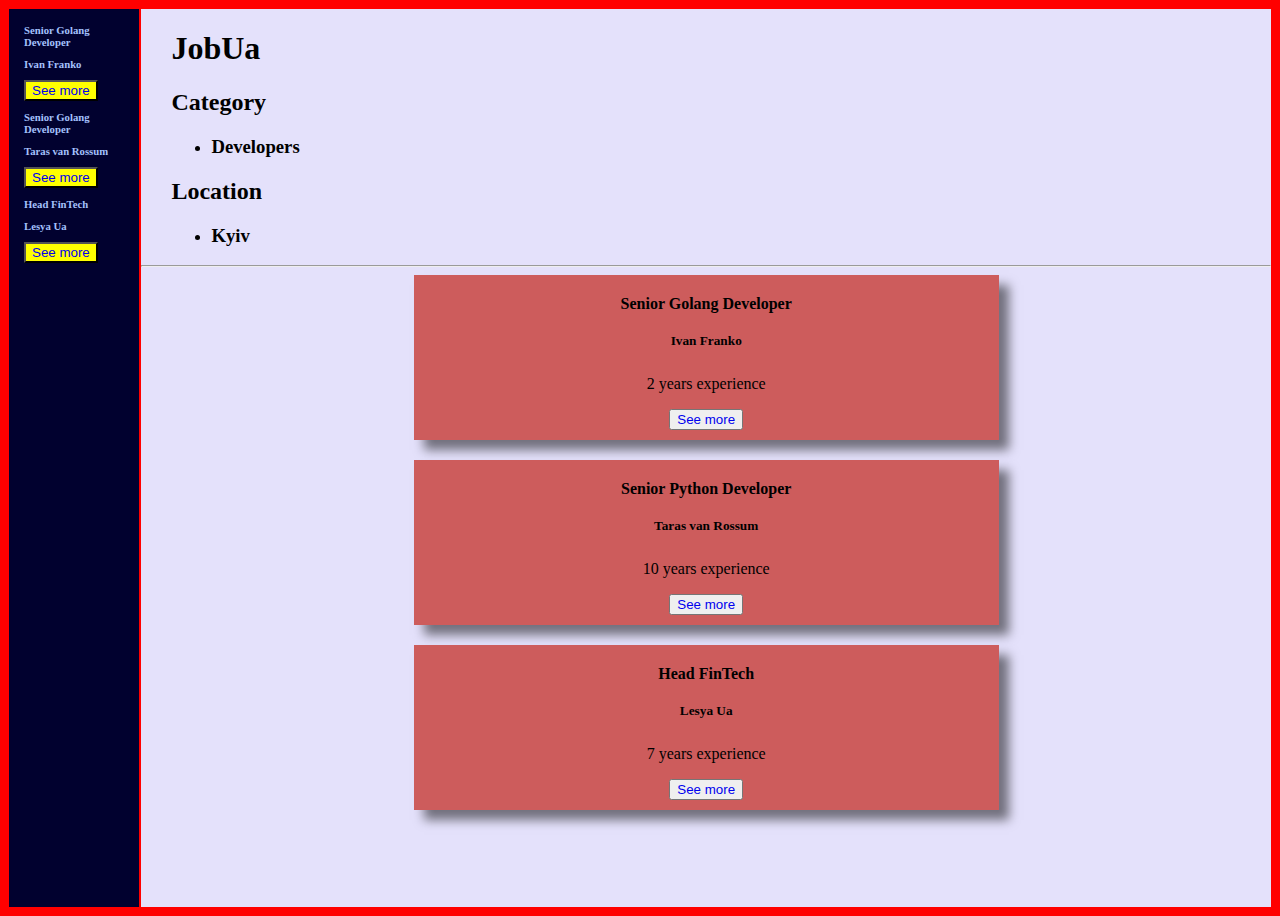
<file: index.html>
<!DOCTYPE html>
<html lang="en">
    <head>
        <meta charset="UTF-8">
        <title>Resumes</title>
        <link rel="stylesheet" href="/jobua/styles/styles.css">
    </head>
    <body class="main-page">
        <div class="main-content">
            <div class="resume-block">
                <div class="head">
                    <h1>JobUa</h1>
                    <h2>Category</h2>
                    <ul>
                        <li><h3>Developers</h3></li>
                    </ul>
                    <h2>Location</h2>
                    <ul>
                        <li><h3>Kyiv</h3></li>
                    </ul>
                </div>
                <hr>

                <div class="resume-cards">
                    <div class="user-card">
                        <h4>Senior Golang Developer</h4>
                        <h5>Ivan Franko</h5>
                        <p>2 years experience</p>
                        <button class="btn"><a href="/jobua/resume/resume-1.html">See more</a></button>
                    </div>
                    <div class="user-card">
                        <h4>Senior Python Developer</h4>
                        <h5>Taras van Rossum</h5>
                        <p>10 years experience</p>
                        <button class="btn"><a href="/jobua/resume/resume-2.html">See more</a></button>
                    </div>
                    <div class="user-card">
                        <h4>Head FinTech</h4>
                        <h5>Lesya Ua</h5>
                        <p>7 years experience</p>
                        <button class="btn"><a href="/jobua/resume/resume-3.html">See more</a></button>
                    </div>
                </div>
            </div>
        </div>
        <div class="sidebar">
            <div class="sidebar-card">
                <h6>Senior Golang Developer</h6>
                <h6>Ivan Franko</h6>
                <button class="sidebar-btn"><a href="/jobua/resume/resume-1.html">See more</a></button>
            </div>
            <div class="sidebar-card">
                <h6>Senior Golang Developer</h6>
                <h6>Taras van Rossum</h6>
                <button class="sidebar-btn"><a href="/jobua/resume/resume-1.html">See more</a></button>
            </div>
            <div class="sidebar-card">
                <h6>Head FinTech</h6>
                <h6>Lesya Ua</h6>
                <button class="sidebar-btn"><a href="/jobua/resume/resume-1.html">See more</a></button>
            </div>
        </div>
    </body>
</html>
</file>
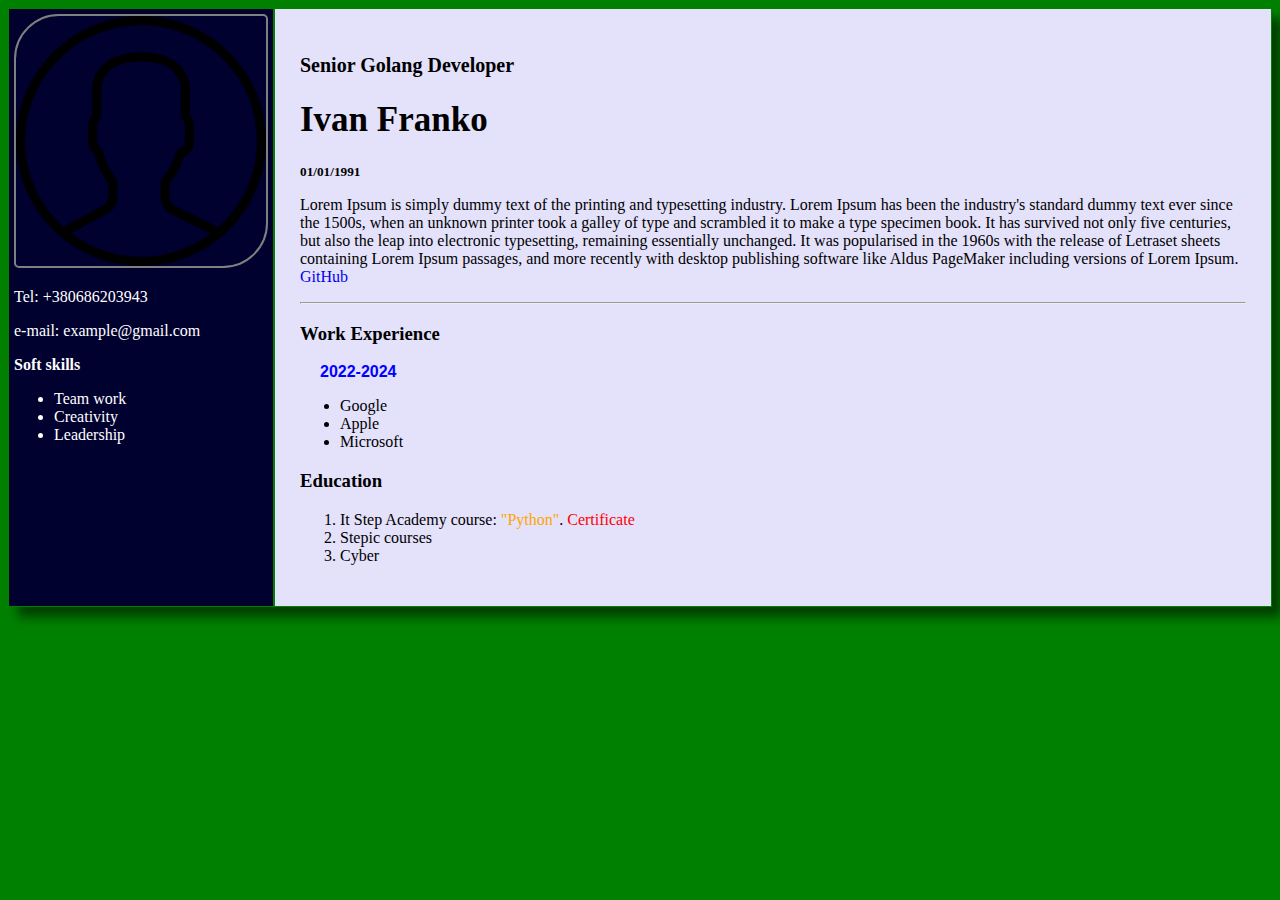
<file: jobua/resume/resume-1.html>
<!DOCTYPE html>
<html lang="en">
    <head>
        <meta charset="UTF-8">
        <title>Resume Ivan Franko</title>
        <link rel="stylesheet" href="/jobua/styles/styles.css">
    </head>
    <body>
        <div class="main-content">
            <div class="about-user">
                <h3 class="position">Senior Golang Developer</h3>
                <h1 class="user-name">Ivan Franko</h1>
                <h5 class="date-of">01/01/1991</h5>
                <p>Lorem Ipsum is simply dummy text of the printing and typesetting industry.
                    Lorem Ipsum has been the industry's standard dummy text ever since the 1500s,
                    when an unknown printer took a galley of type and scrambled it to make
                    a type specimen book. It has survived not only five centuries, but
                    also the leap into electronic typesetting, remaining essentially unchanged.
                    It was popularised in the 1960s with the release of Letraset sheets
                    containing Lorem Ipsum passages, and more recently with desktop
                    publishing software like Aldus PageMaker including versions of Lorem Ipsum.
                    <a class="user-link" href="https://github.com/Nazar-demo">GitHub</a>
                </p>
                <hr>
                <h3>Work Experience</h3>
                <h4 class="dates">2022-2024</h4>
                <ul>
                    <li>Google</li>
                    <li>Apple</li>
                    <li>Microsoft</li>
                </ul>
                <h3>Education</h3>
                <ol>
                    <li>It Step Academy course: <span class="li-python">"Python"</span>. <a class="setr-link" href="https://githu.com/Nazar-demo"><span class="sert">Certificate</span></a></li>
                    <li>Stepic courses</li>
                    <li>Cyber</li>
                </ol>
            </div>
        </div>
        <div class="sidebar">
            <img src="/jobua/static/image.png" class="photo" alt="user photo">
            <div class="cont">
                <p>
                    Tel: <a href="tel:+380686203943"><span class="tel-email">+380686203943</span></a>
                </p>
                <p>
                    e-mail: <a href="mailto: example@gmail.com"><span class="tel-email">example@gmail.com</span></a>
                </p>
                <h4>Soft skills</h4>
                <ul>
                    <li>Team work</li>
                    <li>Creativity</li>
                    <li>Leadership</li>
                </ul>
            </div>
        </div>
    </body>
</html>
</file>
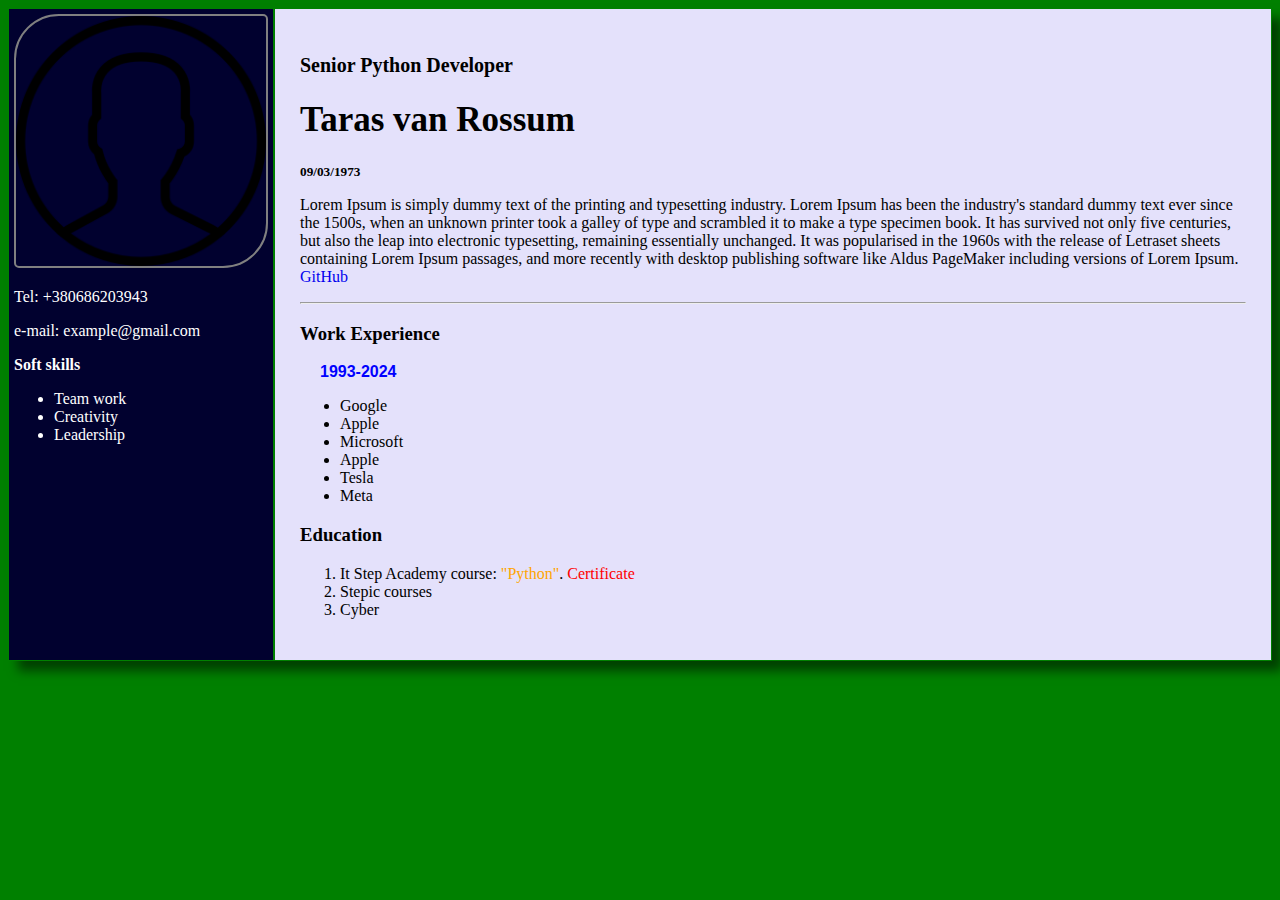
<file: jobua/resume/resume-2.html>
<!DOCTYPE html>
<html lang="en">
    <head>
        <meta charset="UTF-8">
        <title>Resume Taras van Rossum</title>
        <link rel="stylesheet" href="/jobua/styles/styles.css">
    </head>
    <body>
        <div class="main-content">
            <div class="about-user">
                <h3 class="position">Senior Python Developer</h3>
                <h1 class="user-name">Taras van Rossum</h1>
                <h5 class="date-of">09/03/1973</h5>
                <p>Lorem Ipsum is simply dummy text of the printing and typesetting industry.
                    Lorem Ipsum has been the industry's standard dummy text ever since the 1500s,
                    when an unknown printer took a galley of type and scrambled it to make
                    a type specimen book. It has survived not only five centuries, but
                    also the leap into electronic typesetting, remaining essentially unchanged.
                    It was popularised in the 1960s with the release of Letraset sheets
                    containing Lorem Ipsum passages, and more recently with desktop
                    publishing software like Aldus PageMaker including versions of Lorem Ipsum.
                    <a class="user-link" href="https://github.com/Nazar-demo">GitHub</a>
                </p>
                <hr>
                <h3>Work Experience</h3>
                <h4 class="dates">1993-2024</h4>
                <ul>
                    <li>Google</li>
                    <li>Apple</li>
                    <li>Microsoft</li>
                    <li>Apple</li>
                    <li>Tesla</li>
                    <li>Meta</li>
                </ul>
                <h3>Education</h3>
                <ol>
                    <li>It Step Academy course: <span class="li-python">"Python"</span>. <a class="setr-link" href="https://githu.com/Nazar-demo"><span class="sert">Certificate</span></a></li>
                    <li>Stepic courses</li>
                    <li>Cyber</li>
                </ol>
            </div>
        </div>
        <div class="sidebar">
            <img src="/jobua/static/image.png" class="photo" alt="user photo">
            <div class="cont">
                <p>
                    Tel: <a href="tel:+380686203943"><span class="tel-email">+380686203943</span></a>
                </p>
                <p>
                    e-mail: <a href="mailto: example@gmail.com"><span class="tel-email">example@gmail.com</span></a>
                </p>
                <h4>Soft skills</h4>
                <ul>
                    <li>Team work</li>
                    <li>Creativity</li>
                    <li>Leadership</li>
                </ul>
            </div>
        </div>
    </body>
</html>
</file>
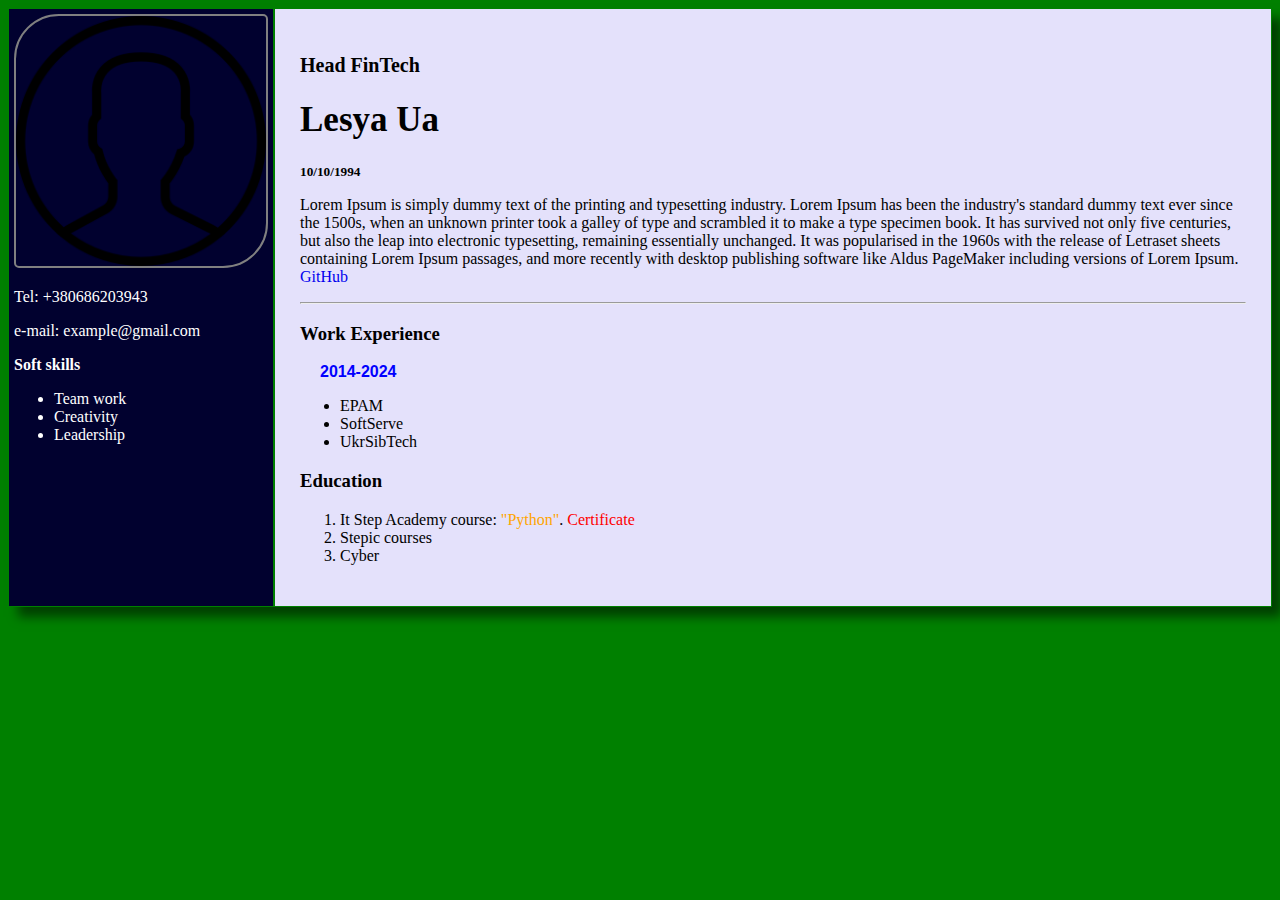
<file: jobua/resume/resume-3.html>
<!DOCTYPE html>
<html lang="en">
    <head>
        <meta charset="UTF-8">
        <title>Resume Lesya Ua</title>
        <link rel="stylesheet" href="/jobua/styles/styles.css">
    </head>
    <body>
        <div class="main-content">
            <div class="about-user">
                <h3 class="position">Head FinTech</h3>
                <h1 class="user-name">Lesya Ua</h1>
                <h5 class="date-of">10/10/1994</h5>
                <p>Lorem Ipsum is simply dummy text of the printing and typesetting industry.
                    Lorem Ipsum has been the industry's standard dummy text ever since the 1500s,
                    when an unknown printer took a galley of type and scrambled it to make
                    a type specimen book. It has survived not only five centuries, but
                    also the leap into electronic typesetting, remaining essentially unchanged.
                    It was popularised in the 1960s with the release of Letraset sheets
                    containing Lorem Ipsum passages, and more recently with desktop
                    publishing software like Aldus PageMaker including versions of Lorem Ipsum.
                    <a class="user-link" href="https://github.com/Nazar-demo">GitHub</a>
                </p>
                <hr>
                <h3>Work Experience</h3>
                <h4 class="dates">2014-2024</h4>
                <ul>
                    <li>EPAM</li>
                    <li>SoftServe</li>
                    <li>UkrSibTech</li>
                </ul>
                <h3>Education</h3>
                <ol>
                    <li>It Step Academy course: <span class="li-python">"Python"</span>. <a class="setr-link" href="https://githu.com/Nazar-demo"><span class="sert">Certificate</span></a></li>
                    <li>Stepic courses</li>
                    <li>Cyber</li>
                </ol>
            </div>
        </div>
        <div class="sidebar">
            <img src="/jobua/static/image.png" class="photo" alt="user photo">
            <div class="cont">
                <p>
                    Tel: <a href="tel:+380686203943"><span class="tel-email">+380686203943</span></a>
                </p>
                <p>
                    e-mail: <a href="mailto: example@gmail.com"><span class="tel-email">example@gmail.com</span></a>
                </p>
                <h4>Soft skills</h4>
                <ul>
                    <li>Team work</li>
                    <li>Creativity</li>
                    <li>Leadership</li>
                </ul>
            </div>
        </div>
    </body>
</html>
</file>
<file: jobua/styles/styles.css>
body {
    display: flex;
    flex-direction: row-reverse;
    justify-content: flex-end;
    box-shadow: 10px 10px 10px rgba(0, 0, 0, 0.5);
    background-color: green;
}

.main-page {
    display: flex;
    flex-direction: row-reverse;
    justify-content: flex-end;
    box-shadow: none;
    min-height: 100vh;
    background-color: red;
}

.head {
    padding-left: 30px;
}

.resume-cards {
    display: flex;
    flex-direction: column;
    align-items: center;
}

.user-card {
    display: flex;
    flex-direction: column;
    width: 50%;
    align-items: center;
    box-shadow: 10px 10px 10px rgba(0, 0, 0, 0.5);
    margin-bottom: 20px;
    padding: 10px;
    background-color: indianred;
}

.main-content {
    background-color: #e4e1fb;
    margin: 10px 20px 30px 40px;
    margin: 1px;
    width: 100%;
}

.sidebar {
    background-color: #01012f;
    color: #a4c0fc;
    margin: 1px;
    padding: 5px;
}

.about-user {
    padding: 25px;
}

.position {
    font-family: Vivaldi;
    font-weight: bold;
    font-size: 20px;
}

.user-name {
    font-family: Old English Text MT;
    font-size: 35px;
}

.dates {
    font-family: Arial;
    color: blue;
    padding-left: 20px;
}

.li-python {
    font-family: Vivaldi;
    color: orange;
}

.sert {
    color: red;
}

.photo {
    width: 250px;
    border: solid 2px grey;
    border-radius: 45px 5px;
}

.cont, .tel-email {
    font-family: Vivaldi;
    color: white;
}

.sidebar-card {
    margin: 10px 10px;
}

h6, h5, h4 {
    margin: 10px 0px;
}

.sidebar-btn {
    background-color: yellow;
}

a {
    text-decoration: none;
}
</file>
